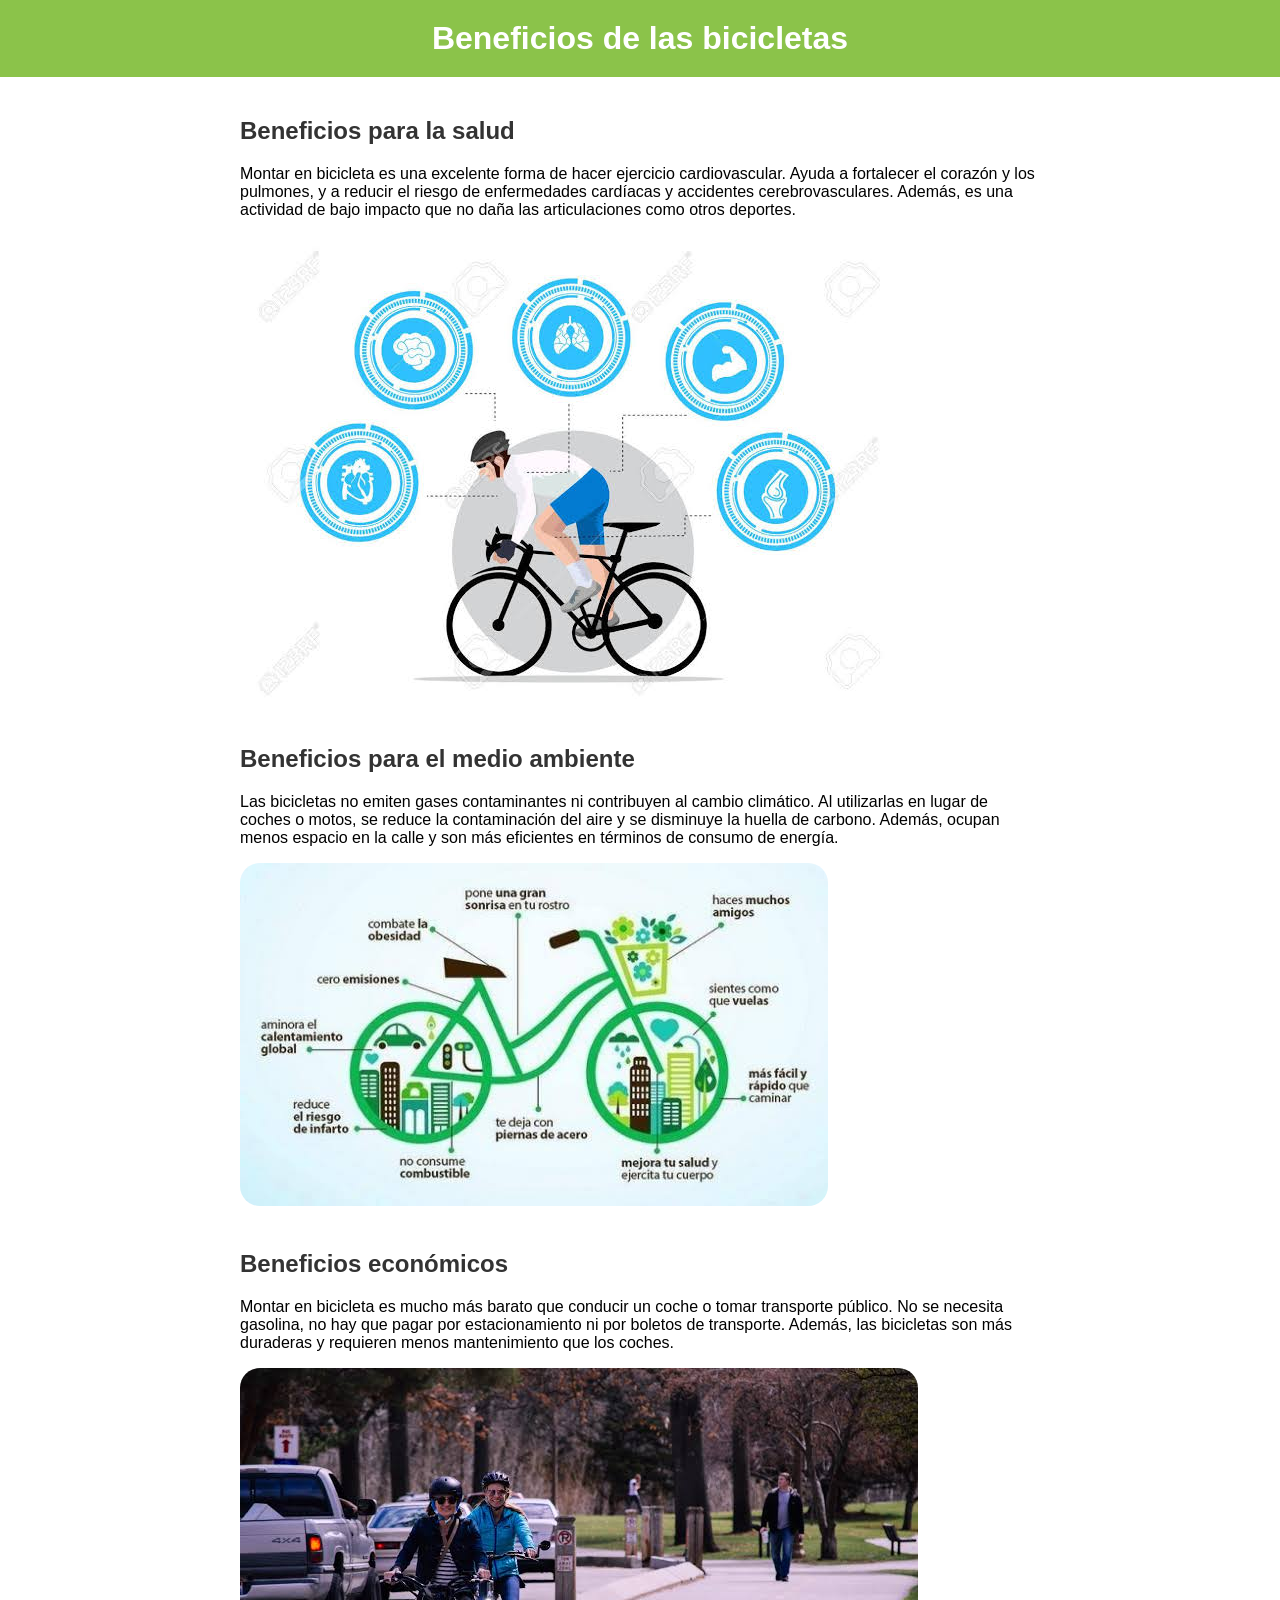
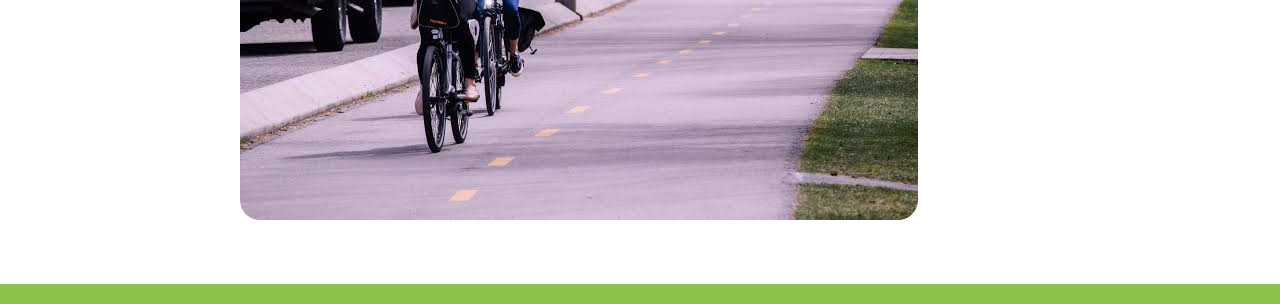
<file: beneficios-de-las-bicicletas/index.html>
﻿<!DOCTYPE html>
<html lang="es"> 
  <head>
    <title>Beneficios de las bicicletas</title>
    <meta name="viewport" content="width=device-width, initial-scale=1">
    <link rel="stylesheet" type="text/css" href="style.css">
  </head>
  <body>
    <header>
      <h1>Beneficios de las bicicletas</h1>
    </header>
    
    <main>
      <section>
        <h2>Beneficios para la salud</h2>
        <p>Montar en bicicleta es una excelente forma de hacer ejercicio cardiovascular. Ayuda a fortalecer el corazón y los pulmones, y a reducir el riesgo de enfermedades cardíacas y accidentes cerebrovasculares. Además, es una actividad de bajo impacto que no daña las articulaciones como otros deportes.</p>
        <img class="img" src="Img/2.jpg" />
      </section>
      
      <section>
        <h2>Beneficios para el medio ambiente</h2>
        <p>Las bicicletas no emiten gases contaminantes ni contribuyen al cambio climático. Al utilizarlas en lugar de coches o motos, se reduce la contaminación del aire y se disminuye la huella de carbono. Además, ocupan menos espacio en la calle y son más eficientes en términos de consumo de energía.</p>
            <img class="img" src="Img/3.jpg" />
      </section>
      
      <section>
        <h2>Beneficios económicos</h2>
        <p>Montar en bicicleta es mucho más barato que conducir un coche o tomar transporte público. No se necesita gasolina, no hay que pagar por estacionamiento ni por boletos de transporte. Además, las bicicletas son más duraderas y requieren menos mantenimiento que los coches.</p>
            <img class="img" src="Img/1.jpg" />
      </section>
    </main>
    
    <footer>
    </footer>
  </body>
</html>
</file>
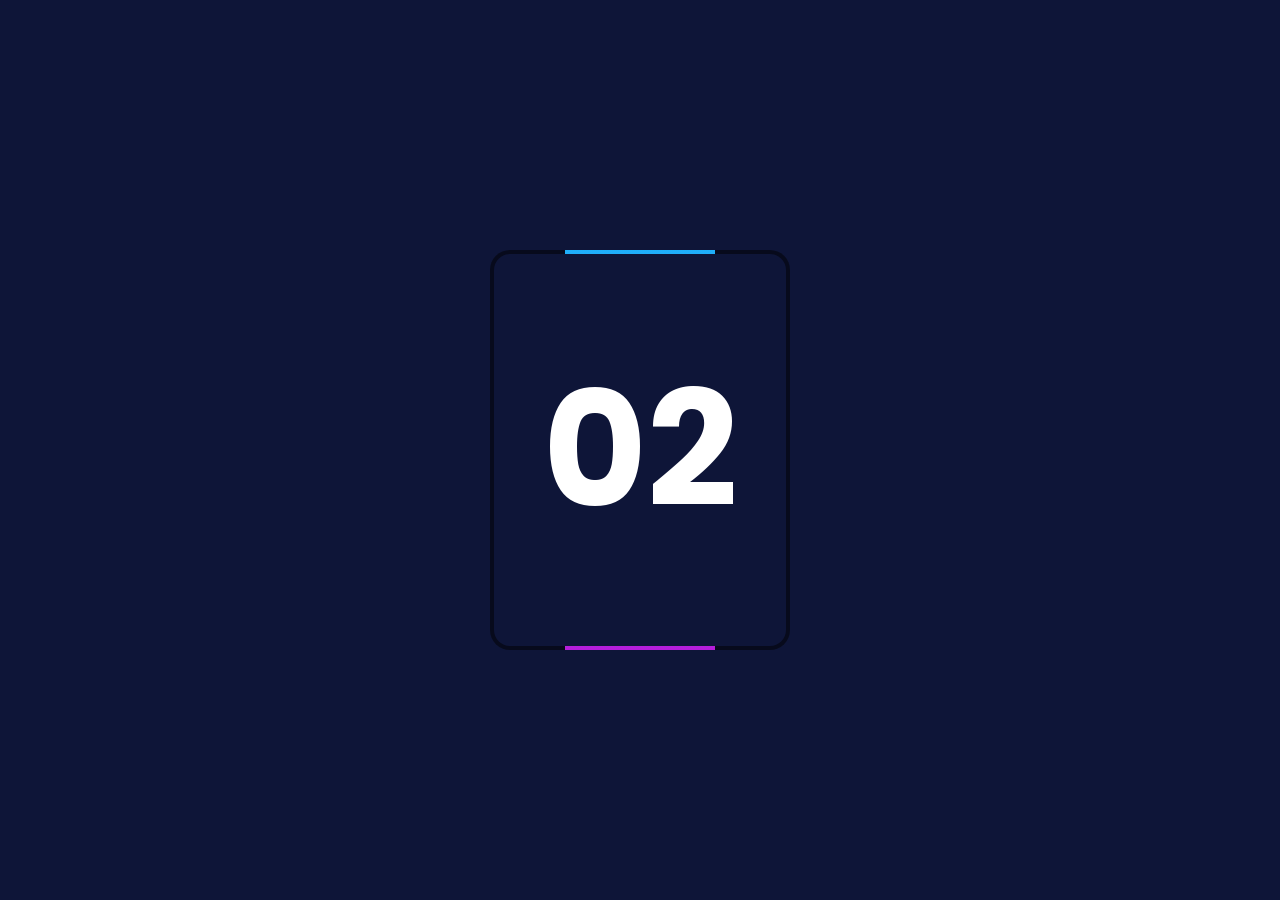
<file: Border-animado/index.html>
<!DOCTYPE html>
<html lang="es">
<head>
    <meta charset="UTF-8">
    <meta http-equiv="X-UA-Compatible" content="IE=edge">
    <meta name="viewport" content="width=device-width, initial-scale=1.0">
    <title>Border Animation</title>
    <link rel="stylesheet" href="style.css">
</head>
<body>
    
    <div class="box">
        <h2 class="box__title">02</h2>
    </div>

</body>
</html>
</file>
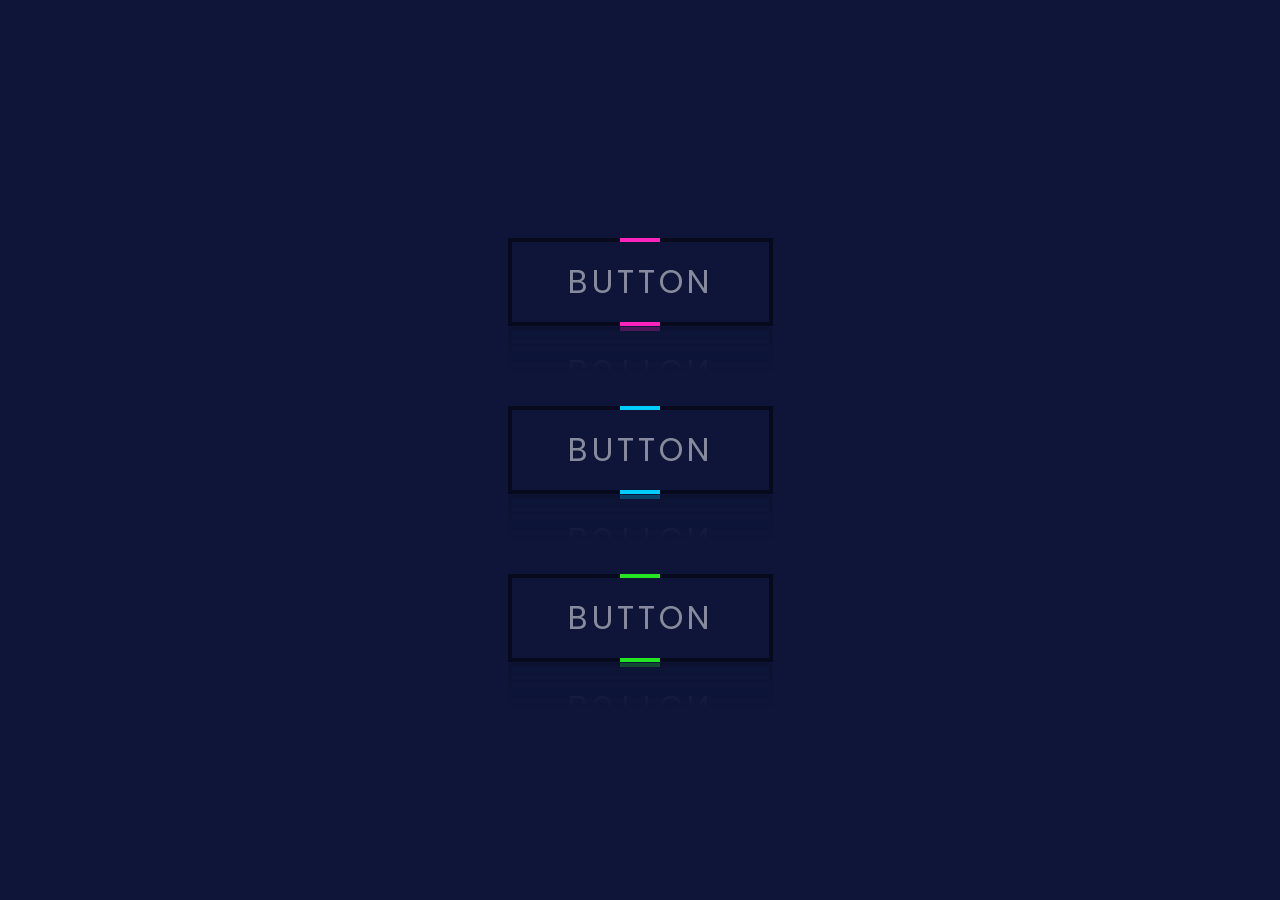
<file: Buttons-efecto-hover/index.html>
<!DOCTYPE html>
<html lang="es">
<head>
    <meta charset="UTF-8">
    <meta http-equiv="X-UA-Compatible" content="IE=edge">
    <meta name="viewport" content="width=device-width, initial-scale=1.0">
    <title>buttons efecto hover</title>
    <link rel="stylesheet" href="style.css">
</head>
<body>

    <a href="#" style="--clr: #ff22bb;--i:0;"><span>Button</span></a>
    <a href="#" style="--clr: #00ccff;--i:1;"><span>Button</span></a>
    <a href="#" style="--clr: #22e622;--i:2;"><span>Button</span></a>
    
</body>
</html>
</file>
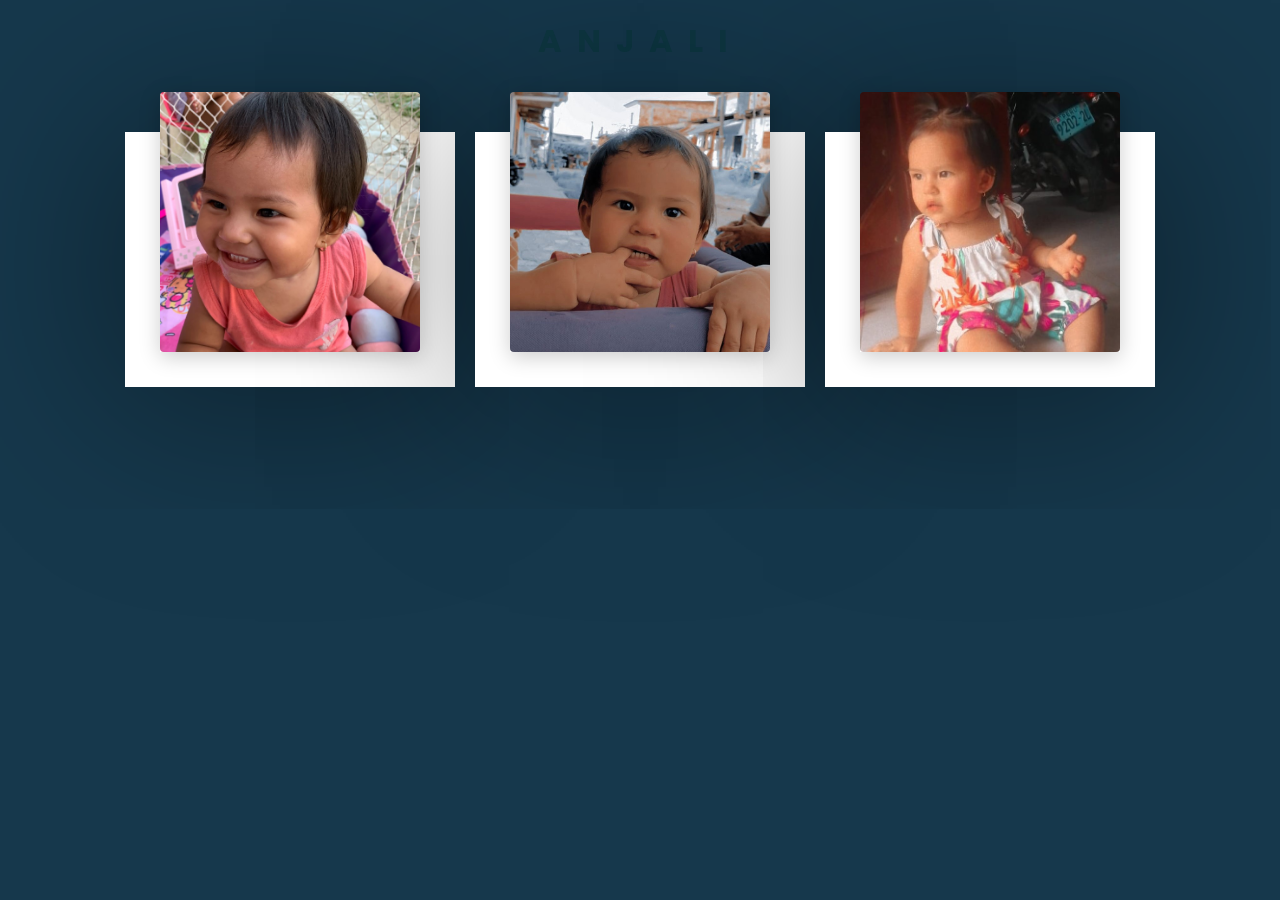
<file: Card-hover/index.html>
<!doctype html>
<html lang="es">
<head>
<meta charset="utf-8">
<title>CSS Responsive Card Hover Effects</title>
<link rel="stylesheet" href="style.css">
</head>
<body>

	<div class="container">
		
		<h1 contenteditable="true">ANJALI</h1>
		
		<div class="card">
			<div class="imgBx">
				<img src="assets/img2.jpg">
			</div>
			<div class="content">
			  <h2>Card One</h2>
				<p>Lorem ipsum dolor sit amet, consectetur adipisicing elit. Neque ratione nostrum minima sit</p>
			</div>
		</div>
		<div class="card">
			<div class="imgBx">
				<img src="assets/img4.jpg">
			</div>
			<div class="content">
			  <h2>Card Two</h2>
				<p>Lorem ipsum dolor sit amet, consectetur adipisicing elit. Neque ratione nostrum minima sit</p>
			</div>
		</div>
		<div class="card">
			<div class="imgBx">
				<img src="assets/img1.jpg">
			</div>
			<div class="content">
			  <h2>Card Three</h2>
				<p>Lorem ipsum dolor sit amet, consectetur adipisicing elit. Neque ratione nostrum minima sit</p>
			</div>
		</div>
	</div>
	
</body>
</html>
</file>
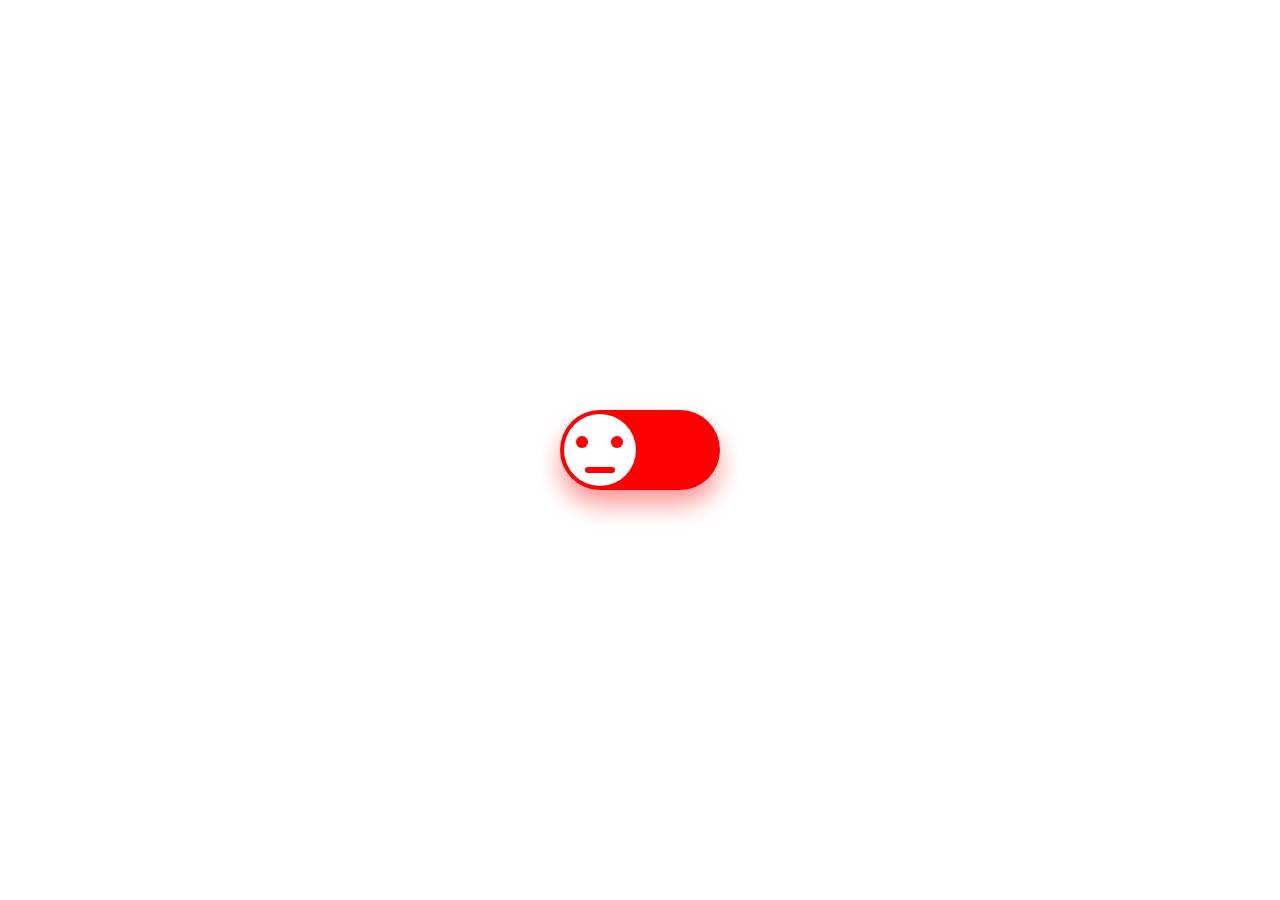
<file: Checkbox/index.html>
<!doctype html>
<html lang="es">
<head>
<meta charset="utf-8">
<title>custom checknox design</title>
<link rel="stylesheet" href="style.css">
</head>
<body>
	
	<label>
		<input type="checkbox">
		<span>
			<i></i>
		</span>
	</label>
	
</body>
</html>
</file>
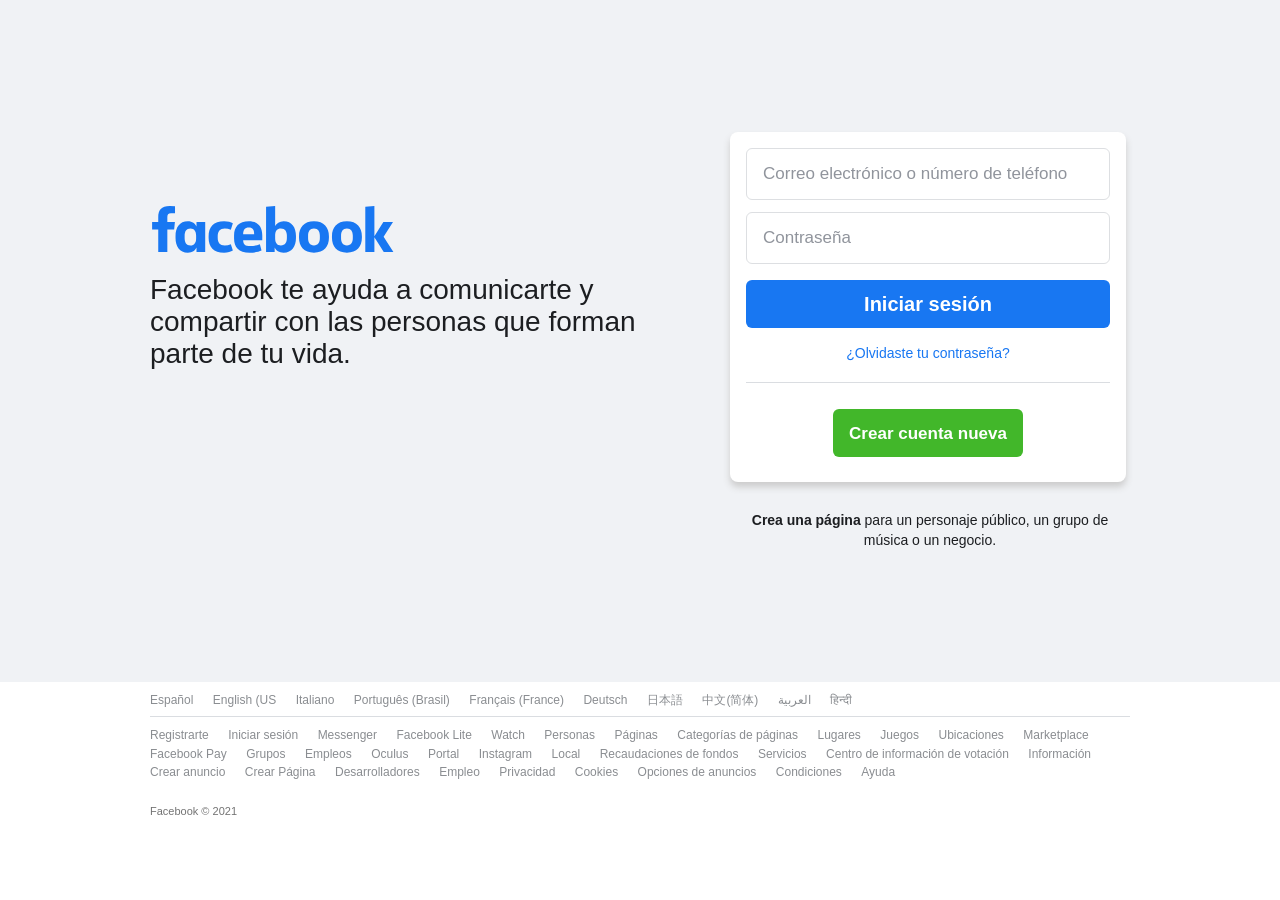
<file: clon-facebook/index.html>
<!DOCTYPE html>
<html lang="es">
<head>
    <meta charset="UTF-8">
    <title>Facebook - Iniciar sesión o regístrarse</title>
    <link rel="shortcut icon" href="img/fb.ico">
    <link rel="stylesheet" href="css/normalize.css">
    <link rel="stylesheet" href="css/main.css">
</head>
<body>
    <main class="bg padding-main container">
       <div class="contenedor pd-20 dos-columnas">
            <div class="cont">
                <div class="contenedor-logo">
                    <img class="logo" src="img/logo-fb.svg" alt="logo de facebook">
                </div>
            <h2 class="eslogan">Facebook te ayuda a comunicarte y compartir con las personas que forman parte de tu vida.</h2>
            </div>
        
            <div>
            <form action="" class="card shadow">
                <input type="email" placeholder="Correo electrónico o número de teléfono">
                <input type="password" placeholder="Contraseña">
                <input type="submit" value="Iniciar sesión" class="btn-blue">
                <a href="#" class="link">¿Olvidaste tu contraseña?</a>
                <div class="line"></div>
                <a href="#" class="btn-green">Crear cuenta nueva</a>
            </form>
            <p class="info"><a href="#" class="bold">Crea una página </a>para un personaje público, un grupo de música o un negocio.</p>
            </div>
        </div>
    </main>
    
    <footer class="contenedor link_two">
        <ul class="links">
            <li><a href="#">Español</a></li>
            <li><a href="#">English (US</a></li>
            <li><a href="#">Italiano</a></li>
            <li><a href="#">Português (Brasil)</a></li>
            <li><a href="#">Français (France)</a></li>
            <li><a href="#">Deutsch</a></li>
            <li><a href="#">日本語</a></li>
            <li><a href="#">中文(简体)</a></li>
            <li><a href="#">العربية</a></li>
            <li><a href="#">हिन्दी</a></li>
        </ul>
        
        <div class="line-fo"></div>
        
        <ul class="links">
            <li><a href="#">Registrarte</a></li>
            <li><a href="#">Iniciar sesión</a></li>
            <li><a href="#">Messenger</a></li>
            <li><a href="#">Facebook Lite</a></li>
            <li><a href="#"> Watch</a></li>
            <li><a href="#">Personas</a></li>
            <li><a href="#">Páginas</a></li>
            <li><a href="#">Categorías de páginas</a></li>
            <li><a href="#">Lugares</a></li>
            <li><a href="#">Juegos</a></li>
            <li><a href="#">Ubicaciones</a></li>
            <li><a href="#">Marketplace</a></li>
            <li><a href="#">Facebook Pay</a></li>
            <li><a href="#">Grupos</a></li>
            <li><a href="#">Empleos</a></li>
            <li><a href="#"> Oculus</a></li>
            <li><a href="#">Portal</a></li>
            <li><a href="#">Instagram</a></li>
            <li><a href="#">Local</a></li>
            <li><a href="#">Recaudaciones de fondos</a></li>
            <li><a href="#">Servicios</a></li>
            <li><a href="#">Centro de información de votación</a></li>
            <li><a href="#">Información</a></li>
            <li><a href="#">Crear anuncio</a></li>
            <li><a href="#">Crear Página</a></li>
            <li><a href="#">Desarrolladores</a></li>
            <li><a href="#">Empleo</a></li>
            <li><a href="#">Privacidad</a></li>
            <li><a href="#">Cookies</a></li>
            <li><a href="#">Opciones de anuncios</a></li>
            <li><a href="#">Condiciones</a></li>
            <li><a href="#">Ayuda</a></li>
        </ul>
        
        <p class="copy">Facebook &copy; 2021</p>
    </footer>
</body>
</html>
</file>
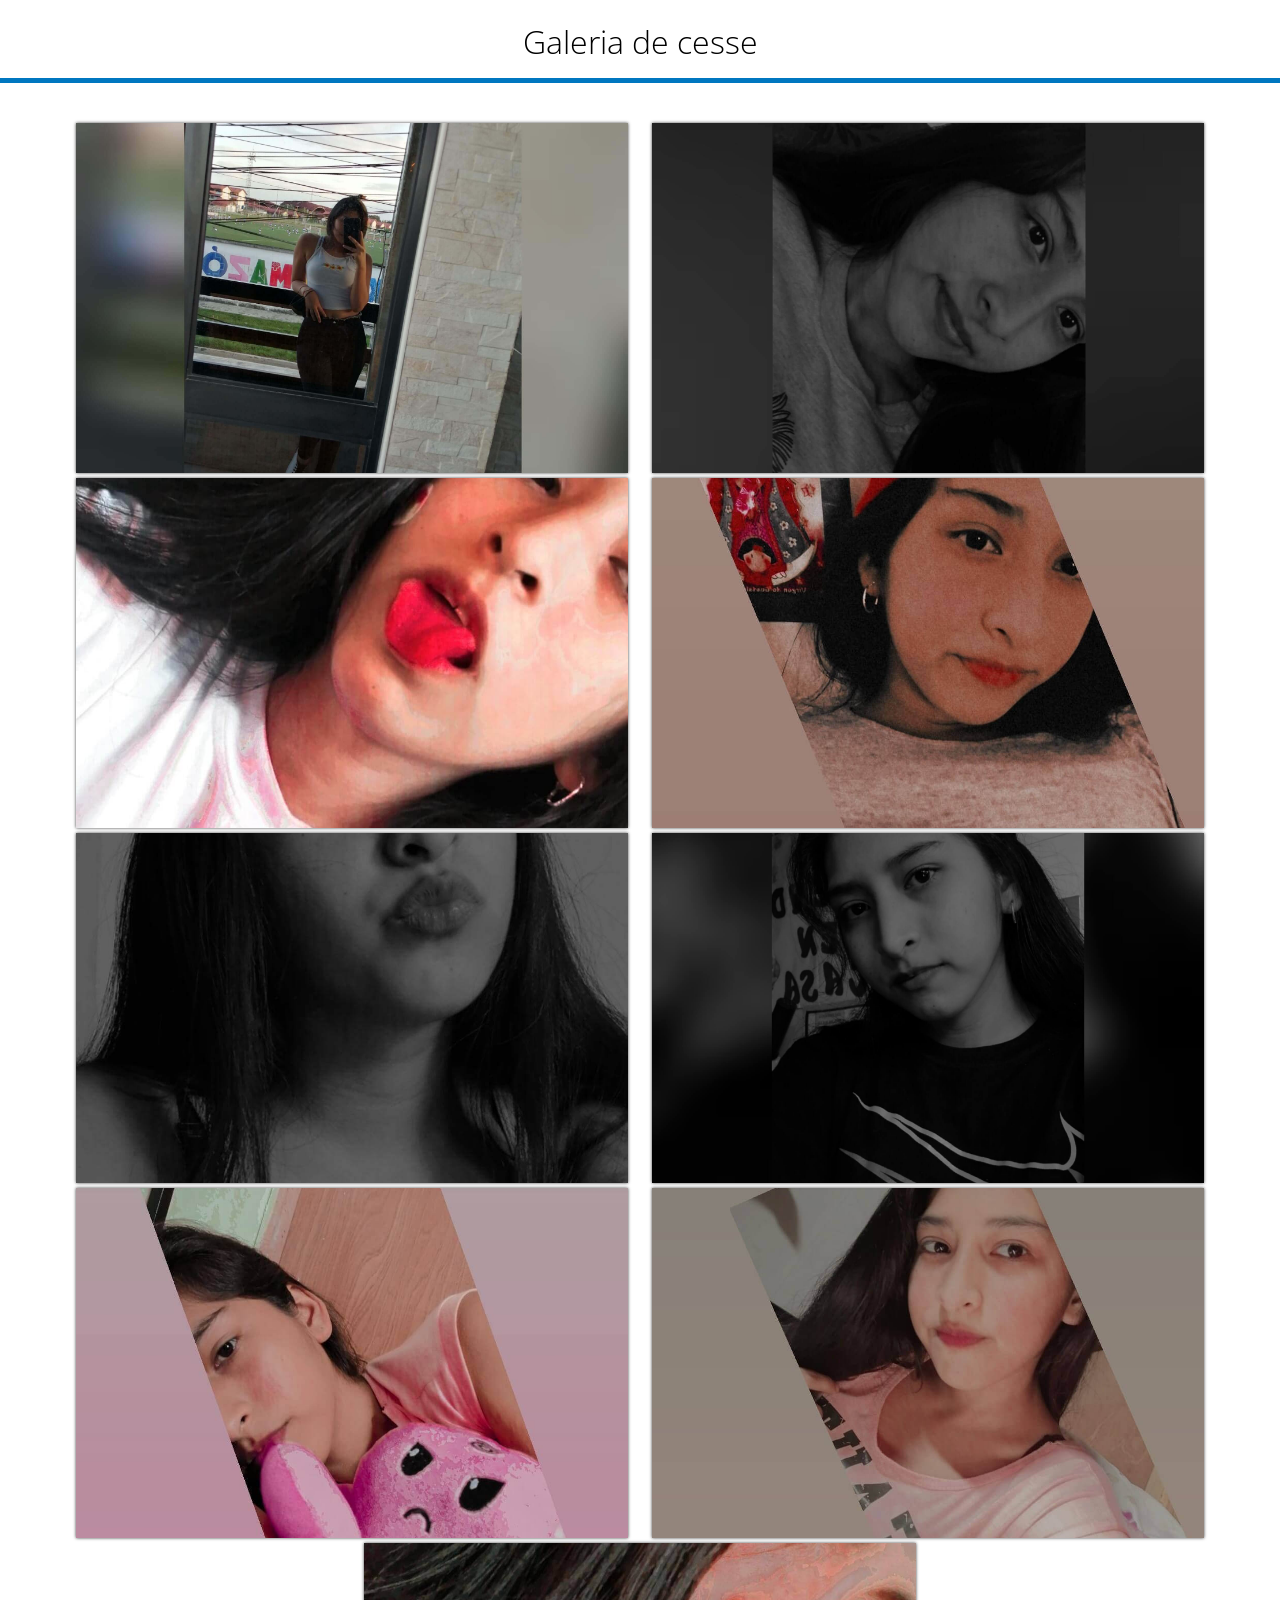
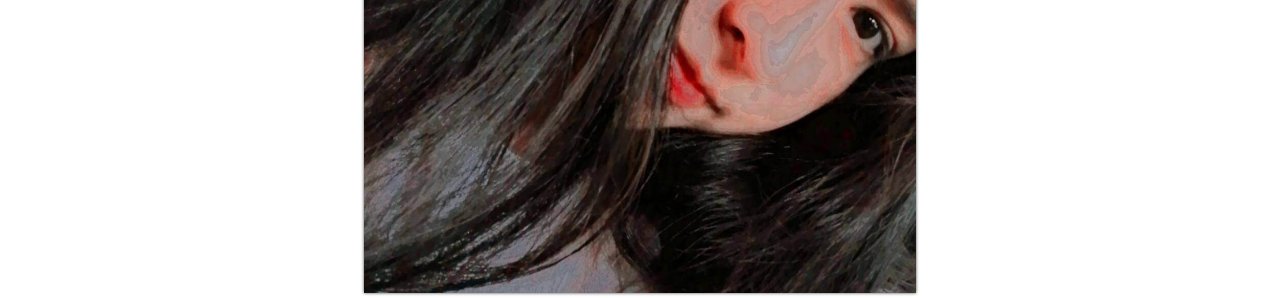
<file: Galeria-cesse/index.html>
<!DOCTYPE html>
<html lang="es">
<head>
    <meta charset="UTF-8">
    <title>Galeria-cesse</title>
    <link rel="stylesheet" href="css/main.min.css">
</head>
<body>
    
    <div class="galeria">
        <h1>Galeria de cesse</h1>
        <div class="linea"></div>
        <div class="contenedor-imagenes">
            <div class="imagen">
                <img loading="lazy" src="img/1(2).jpg">
                <div class="overlay">
                    <h2>CESSE</h2>
                </div>
            </div>

            <div class="imagen">
                <img loading="lazy" src="img/1(3).jpg">
                <div class="overlay">
                    <h2>CESSE</h2>
                </div>
            </div>

            <div class="imagen">
                <img loading="lazy" src="img/1(4).jpg">
                <div class="overlay">
                    <h2>CESSE</h2>
                </div>
            </div>

            <div class="imagen">
                <img loading="lazy" src="img/1(5).jpg">
                <div class="overlay">
                    <h2>CESSE</h2>
                </div>
            </div>

            <div class="imagen">
                <img loading="lazy" src="img/1(6).jpg">
                <div class="overlay">
                    <h2>CESSE</h2>
                </div>
            </div>

            <div class="imagen">
                <img loading="lazy" src="img/1(7).jpg">
                <div class="overlay">
                    <h2>CESSE</h2>
                </div>
            </div>

            <div class="imagen">
                <img loading="lazy" src="img/1(8).jpg">
                <div class="overlay">
                    <h2>CESSE</h2>
                </div>
            </div>

            <div class="imagen">
                <img loading="lazy" src="img/1(9).jpg">
                <div class="overlay">
                    <h2>CESSE</h2>
                </div>
            </div>

            <div class="imagen">
                <img loading="lazy" src="img/1(10).jpg">
                <div class="overlay">
                    <h2>CESSE</h2>
                </div>
            </div>

            <!-- <div class="imagen">
                <img src="img/1(11).jpg">
            </div> -->
        </div>
    </div>

</body>
</html>
</file>
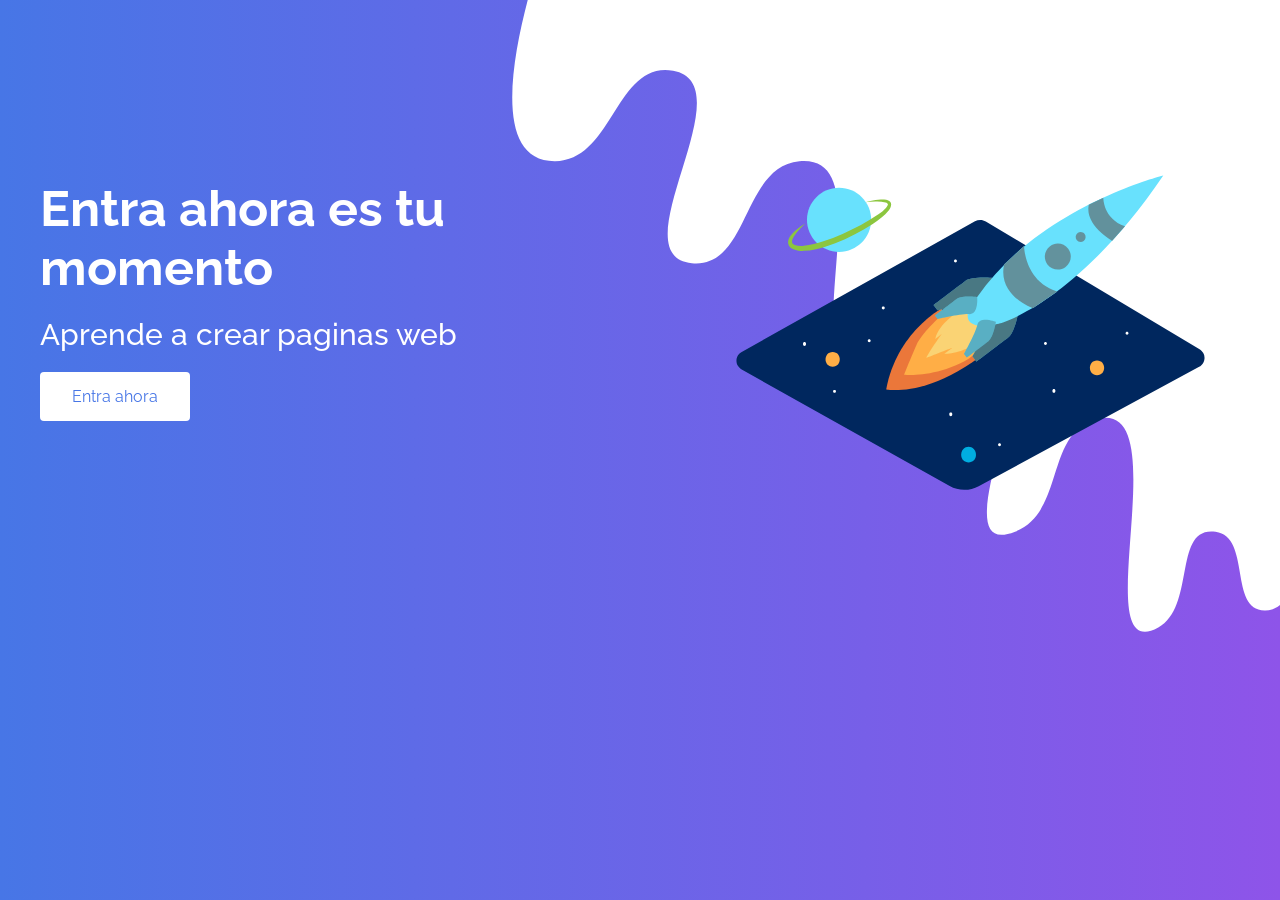
<file: landing-page-figma/index.html>
<!DOCTYPE html>
<html lang="en">
<head>
    <meta charset="UTF-8">
    <meta http-equiv="X-UA-Compatible" content="IE=edge">
    <meta name="viewport" content="width=device-width, initial-scale=1.0">
    <title>landing page</title>
    <link rel="stylesheet" href="css/styles.css">
    <link rel="preconnect" href="https://fonts.googleapis.com">
    <link rel="preconnect" href="https://fonts.gstatic.com" crossorigin>
    <link href="https://fonts.googleapis.com/css2?family=Raleway:wght@300;400;700&display=swap" rel="stylesheet">
</head>
<body>
    
    <main class="contenedor">
        <div class="contenedor-textos">
            <h1 class="titulo">Entra ahora es tu momento</h1>
            <h2 class="subtitulo">Aprende a crear paginas web</h2>
            <a href="#" class="cta">Entra ahora</a>
        </div>

        <div class="contenedor-ilustracion">
            <img src="ilustraciones/ilustracion.svg" class="img">
        </div>
        <img src="ilustraciones/wave.svg" class="wave">
    </main>

</body>
</html>
</file>
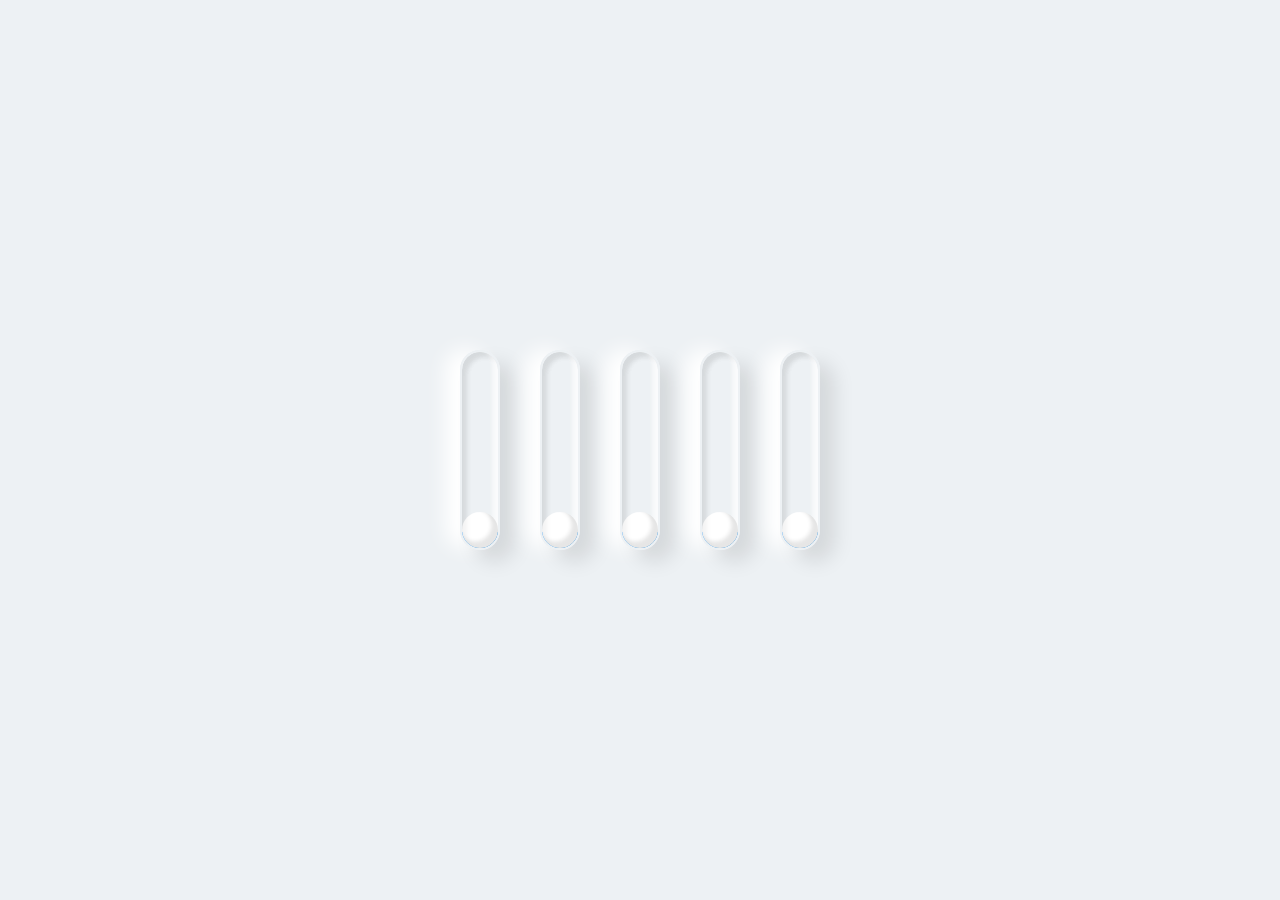
<file: loader/index.html>
<!DOCTYPE html>
<html lang="es">
<head>
    <meta charset="UTF-8">
    <meta http-equiv="X-UA-Compatible" content="IE=edge">
    <meta name="viewport" content="width=device-width, initial-scale=1.0">
    <title>Loader</title>
    <link rel="stylesheet" href="style.css">
</head>
<body>
    <div class="loader">
        <div style="--i: 0"></div>
        <div style="--i: 1"></div>
        <div style="--i: 2"></div>
        <div style="--i: 3"></div>
        <div style="--i: 4"></div>
    </div>
</body>
</html>
</file>
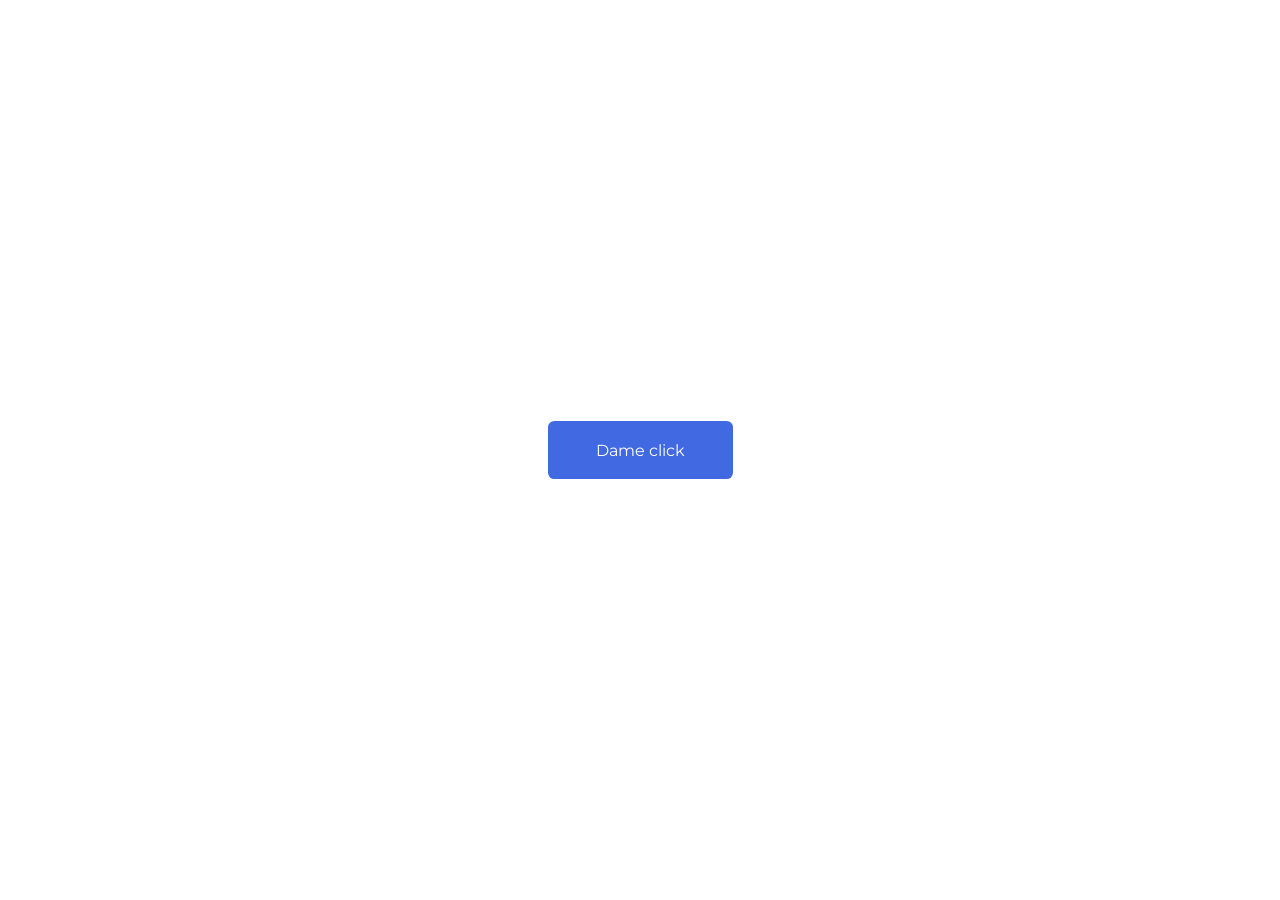
<file: Modal-animado/index.html>
<!DOCTYPE html>
<html lang="es">
<head>
    <meta charset="UTF-8">
    <meta http-equiv="X-UA-Compatible" content="IE=edge">
    <meta name="viewport" content="width=device-width, initial-scale=1.0">
    <link rel="stylesheet" href="main.css">
    <title>Modal Animado</title>
</head>
<body>
    <header class="header" id="header">
        <a href="#modal" class="cta">Dame click</a>
    </header>

    <section id="modal" class="modal">
        <div class="modal__container">
            <figure class="modal__picture">
                <img src="img/img1.svg" alt="" class="modal__img">
            </figure>

            <h2 class="modal__title">¡Good Job!
                <span class="modal__title modal__title--bold">Igor</span>
            </h2>

            <p class="modal__paragraph">
                Lorem ipsum dolor sit amet consectetur adipisicing elit. Eius, nobis. Veritatis beatae vel amet iste ducimus assumenda sit deleniti! Odio.
            </p>

            <a href="#header" class="modal__close">Estoy de acuerdo!</a>
        </div>
    </section>
</body>
</html>
</file>
<file: beneficios-de-las-bicicletas/style.css>
body {
  margin: 0;
  padding: 0;
  font-family: Arial, sans-serif;
}

header {
  background-color: #8BC34A;
  color: #fff;
  text-align: center;
  padding: 20px;
}

h1 {
  margin: 0;
}

main {
  max-width: 800px;
  margin: auto;
  padding: 20px;
}

section {
  margin-bottom: 40px;
}

h2 {
  color: #333;
}

footer {
  background-color: #8BC34A;
  color: #fff;
  text-align: center;
  padding: 10px;
}

img {
    border-radius: 20px;
}

/* Estilos responsivos */
@media only screen and (max-width: 768px) {
  main {
    max-width: 90%;
    padding: 10px;
  }
  
  section {
    margin-bottom: 20px;
  }
  
  img {
    max-width: 100%;
    border-radius: 20px;
  }
}
</file>
<file: Border-animado/style.css>
@import url('https://fonts.googleapis.com/css?family=Poppins:100,200,300,400,500,600,700,800,900');

* {
    margin: 0;
    padding: 0;
    box-sizing: border-box;
    font-family: 'Poppins', sans-serif;
}

body {
    display: flex;
    justify-content: center;
    align-items: center;
    min-height: 100vh;
    background-color: #0e1538;
}

.box {
    position: relative;
    width: 300px;
    height: 400px;
    display: flex;
    justify-content: center;
    align-items: center;
    background: rgba(0, 0, 0, 0.5);
    overflow: hidden;
    border-radius: 20px;
}

.box::after {
    content: '';
    position: absolute;
    inset: 4px;
    background: #0e1538;
    border-radius: 16px;

}

.box::before {
    content: '';
    position: absolute;
    width: 150px;
    height: 140%;
    background: linear-gradient(#00ccff, #d400d4);
    animation: animate 4s linear infinite;
}
@keyframes animate {
    0% {
        transform: rotate(0deg);
    }

    100% {
        transform: rotate(360deg);
    }

}

.box__title {
    position: relative;
    color: #fff;
    font-size: 10em;
    z-index: 10;
}
</file>
<file: Buttons-efecto-hover/style.css>
@import url('https://fonts.googleapis.com/css?family=Poppins:100,200,300,400,500,600,700,800,900');

* {
    margin: 0;
    padding: 0;
    box-sizing: border-box;
    font-family: 'Poppins', sans-serif;
}

body {
    display: flex;
    justify-content: center;
    align-items: center;
    min-height: 100vh;
    flex-direction: column;
    background-color: #0e1538;
}

a {
    position: relative;
    padding: 20px 60px;
    display: flex;
    justify-content: center;
    align-items: center;
    background-color: rgba(0, 0, 0, 0.5);
    margin: 40px;
    transition: 1s;
    text-decoration: none;
    overflow: hidden;
    -webkit-box-reflect: below 1px linear-gradient(transparent, transparent,#0004);
}

a:hover {
    background-color: var(--clr);
    box-shadow: 0 0 10px var(--clr),
    0 0 30px var(--clr),
    0 0 60px var(--clr),
    0 0 100px var(--clr);
}

a::before {
    content: '';
    position: absolute;
    width: 40px;
    height: 400px;
    background-color: var(--clr);
    transition: 1s;
    animation: animate 2s linear infinite;
    animation-delay: calc(0.33s * var(--i));
}

a:hover::before {
    width: 120%;
}

@keyframes animate {
    
    0% {
        transform: rotate(0deg);
    }

    100% {
        transform: rotate(360deg);
    }
}

a::after {
    content: '';
    position: absolute;
    inset: 4px;
    background-color: #0e1538;
    transition: 0.5s;
}

a:hover::after {
    background-color: var(--clr);
}

a span {
    position: relative;
    z-index: 1;
    font-size: 2em;
    color: #ffffff;
    opacity: 0.5;
    text-transform: uppercase;
    letter-spacing: 4px;
    transition: 0.5s;
}

a:hover span {
    opacity: 1;
}
</file>
<file: Card-hover/style.css>
@charset "utf-8";
/* CSS Document */

@import url('https://fonts.googleapis.com/css2?family=Poppins:wght@300;400;500;600;700;800;900&display=swap');

* {
	margin: 0;
	padding: 0;
	font-family: 'Poppins', sans-serif;
}

body {
	display: flex;
	justify-content: center;
	align-items: center;
	background-color: #16384c;
}

.container {
	position: relative;
	width: 1100px;
	display: flex;
	justify-content: center;
	align-items: center;
	flex-wrap: wrap;
	padding: 30px;
}

.container .card {
	position: relative;
	max-width: 300px;
	height: 215px;
	background-color: #fff;
	margin: 30px 10px;
	padding: 20px 15px;
	display: flex;
	flex-direction: column;
	box-shadow: 0 5px 202px rgba(0,0,0,0.5);
	transition: 0.3s ease-in-out;
}

.container .card:hover {
   	height: 420px;
}

.container .card .imgBx {
	position: relative;
	width: 260px;
	height: 260px;
	top: -60px;
	left: 20px;
	z-index: 1;
	box-shadow: 0 5px 20px rgba(0,0,0,0.2);
}

.container .card .imgBx img {
	max-width: 100%;
	border-radius: 4px;
}

.container .card .content {
	position: relative;
	margin-top: -140px;
	padding: 10px 15px;
	text-align: center;
	color: #111;
	visibility: hidden;
	opacity: 0;
	transition: 0.3s ease-in-out;
}

.container .card:hover .content {
	visibility: visible;
	opacity: 1;
	margin-top: -40px;
	transition-delay: 0.3s;
}

h1 {
	width: 100%;
    height: 54px;
    text-align: center;
	margin-bottom: 18px;
	font-size: 2em;
    letter-spacing: 15px;
    color: #0e3742;
    text-transform: uppercase;
    -webkit-box-reflect: below 1px
 linear-gradient(transparent, #0004);
	line-height: 0.70em;
	outline: none;
    animation: animate 5s linear infinite;
}

@keyframes animate {
	0%,18%,20%,50.1%,60%,65.1%,80%,90.1%,92% {
		color: #0e3742;
		text-shadow: none;
	}
	
	18.1%,20.1%,30%,50%,60.1%,65%,80.1%,90%,92.1%,100% {
		color: #fff;
		text-shadow: 0 0 10px #03bcf4,
			0 0 20px #03bcf4,
			0 0 40px #03bcf4,
			0 0 80px #03bcf4,
			0 0 160px #03bcf4;
	}
}
</file>
<file: Checkbox/style.css>
@charset "utf-8";
/* CSS Document */

* {
	margin:  0;
	padding:  0;
	box-sizing: border-box;
}

body {
	display: flex;
	justify-content: center;
	align-items: center;
	min-height: 100vh;
}

label {
	position: relative;
	width: 160px;
	height: 80px;
	cursor: pointer;

}

label input {
	position: relative;
	z-index: 1;
	appearance: none;
}

label span {
	position: absolute;
	top: 0;
	left: 0;
	width: 100%;
	height: 100%;
	background-color: #fe0000;
	border-radius: 80px;
	transition: 0.5s;
	box-shadow: 0 15px 25px #fe000066; 
}

label input:checked ~ span {
	background-color: #05be05;
	box-shadow: 0 15px 25px #05be0566; 
}

label span i {
	position: absolute;
	width: 72px;
	height: 72px;
	background-color: #fff;
	border-radius: 50%;
	top: 4px;
	left: 4px;
	transition: 0.5s;
}

label input:checked ~ span i {
	left: 84px;
}

label span i::before {
	content: '';
	position: absolute;
	top: 22px;
	left: 12px;
	width: 12px;
	height: 12px;
	border-radius: 50%;
	background-color: #fe0000;
	box-shadow: 35px 0 0 #fe0000;
	transition: 0.5s;
}

label input:checked ~ span i::before {
	background-color: #05be05;
	box-shadow: 35px 0 0 #05be05;
}

label span i::after {
	content: '';
	position: absolute;
	bottom: 13px;
	left: calc(50% - 15px);
	width: 30px;
	height: 6px;
	border-radius: 6px;
	background-color: #fe0000;
	transition: 0.5s;
}

label input:checked ~ span i::after {
	bottom: 12px;
	height: 15px;
	border-radius: 0;
	border-bottom-left-radius: 15px;
	border-bottom-right-radius: 15px;
	background-color: #05be05;
}
</file>
<file: clon-facebook/css/main.css>
:root {
    --colorBlue: #1877F2;
    --colorGreen: #42B72A;
    --colorMain: #F0F2F5;
    --colorWhite: #ffffff;
    --colorText: #1c1e21;
    --colorLine: #DADDE1;
    --colorLinks: #8A8D91;
    --colorBorder: #dddfe2;
    --colorPlaceholder: #90949C;
    --colorCopy: #737373;
}

html {
  box-sizing: border-box;
    font-size: 62.5%;
}
*, *:before, *:after {
  box-sizing: inherit;
}

body {
    font-size: 16px;
    font-family: Helvetica, Arial, sans-serif;
}

h1, h2 {
    margin: 0;
}

a {
    text-decoration: none;
}

ul {
    list-style: none;
    margin: 0;
    padding: 0;
}

/*clases generales*/
.padding-main{
    padding: 72px 0 112px 0;
}

.bg {
    background-color: var(--colorMain);
}

.bold {
    font-weight: bold;
    color: var(--colorText);
}

.bold:hover {
    text-decoration: underline;
}

.contenedor {
    width: 98rem;
    margin: 0 auto;
}

.pd-20 {
    padding: 2rem 0;
}

.dos-columnas {
    display: grid;
    grid-template-columns: repeat(2, 1fr);
    column-gap: 3.2rem;
}

.cont {
    padding: 112px 0 16px;
     width: 548px;
}

.contendor-logo {
    height: 182.05px;
}

.logo {
    width: 301.067px;
    height: 106px;
    margin: -28px;
    margin-bottom: -12px
}

.eslogan{
    width: 50rem;
    padding-bottom: 20px;
    font-size: 28px;
    font-weight: normal;
    line-height: 3.2rem;
    color: var(--colorText);
}

/*form*/
.shadow {
    box-shadow: 0px 5px 7px #cccccc;
}

.card {
    width: 396px;
    height: 349.817px;
    background-color: var(--colorWhite);
    border-radius: 8px;
    text-align: center;
    padding: 10px 0 24px 0;
    margin-top: 4rem;
}

.card input[type="email"], input[type=password] {
    display: inline-block;
    width: 364px;
    height: 52px;
    padding: 14px 16px;
    margin: 6px 0 6px 0;
    border-radius: 6px;
    outline: none;
    border: 1px solid var(--colorBorder);
}

.card input[type="email"]::placeholder, input[type="password"]::placeholder {
    color: var(--colorPlaceholder);
    font-size: 1.7rem;
}

.card input[type="email"]:focus, input[type="password"]:focus {
    border: 1px solid var(--colorBlue);
    box-shadow: 0px 0px 1px var(--colorBlue);
}

.card input[type="submit"]:focus {
    border: 1px solid var(--colorBlue);
    box-shadow: 0px 0px 3px var(--colorBlue);
}

.btn-blue {
    width: 364px;
    height: 48px;
    border-radius: 6px;
    border: none;
    margin: 1rem 0 1.6rem 0;
    padding: 0px 16px;
    background-color: var(--colorBlue);
    font-size: 2rem;
    color: var(--colorWhite);
    font-weight: bold;
    cursor: pointer;    
}

.btn-blue:hover {
    background-color: #1c73e4;
}

.link {
    color: var(--colorBlue);
    font-size: 1.4rem;
}

.link:hover {
    text-decoration: underline;
}

.line {
    height: 1px;
    border-top: 1px solid var(--colorLine);
    margin: 2rem 1.6rem 2.6rem 1.6rem;
}

.btn-green {
    display: inline-block;
    width: 189.75px;
    height: 48px;
    padding: 15px 15px;
    border-radius: 6px;
    font-weight: bold;
    font-size: 17px;
    background-color: var(--colorGreen);
    color: var(--colorWhite);
}


.btn-green:hover {
    background-color: #36A420;
}

.info {
    grid-column: 2/3;
    font-size: 1.4rem;
    text-align: center;
    color: var(--colorText);
    margin: 2.8rem 0 0 0;
    line-height: 2rem;
}


/*footer*/
.links {
    padding-top: 8px;
}

.links a {
    color: var(--colorLinks);
    font-size: 1.2rem;
}

.links a:hover {
    text-decoration: underline;
}

.links li {
    display: inline-block;
    padding-right: 1.5rem;
}

.line-fo {
    height: 1px;
    border-top: 1px solid var(--colorLine);
    margin: 8px 0 0 0;
}

.copy {
    margin: 2.5rem 0;
    font-size: 1.1rem;
    color: var(--colorCopy);
}



@media only screen and (max-width:1000px){
    .dos-columnas {
        grid-template-columns: repeat(1, 1fr);
        width: 400px;
        padding-bottom: 5rem;

    }

    .cont {
        padding-top: 5rem;
        padding-bottom: 5rem;
        text-align: center;
        width: 100%;
        margin: auto;
    }
    
    .card {
        margin: auto;
        width: 100%;
    }
    
    .eslogan {
        font-size: 25px;
        line-height: 28px;
        width: 100%
    }
    
    .info {
        margin: 2.8rem 80px 0 80px;
    }
    
    .link_two {
        text-align: center;
        width: 100%;
    }
}
</file>
<file: landing-page-figma/css/styles.css>
* {
    margin: 0;
    padding: 0;
    box-sizing: 0;
}

body {
    font-family: 'Raleway', sans-serif;
    background: linear-gradient(90deg, #4776E6 0%, #8E54E9 100%);
    min-height: 100vh;
}

.contenedor {
    position: relative;
    height: 600px;
    display: flex;
    align-items: center;
}

.wave {
    position: absolute;
    top: 0;
    right: 0;
    width: 60%;
}

.contenedor-textos {
    flex-basis: 50%;
    padding-left: 40px;
    overflow: hidden;
    color: #ffffff;
}

.titulo {
    font-size: 50px;
}

.subtitulo {
    font-size: 30px;
    font-weight: 500;
    margin: 20px 0;
}

.cta {
    display: inline-block;
    width: 150px;
    padding: 15px 0;
    text-align: center;
    background: #ffffff;
    border-radius: 4px;
    text-decoration: none;
    color: #4776E6;
}

.contenedor-ilustracion {
    flex-basis: 50%;
    position: relative;
    z-index: 1;
    text-align: center;
    overflow: hidden;
}

.img {
    width: 95%;
    animation: IlustrationAnimate ease-in 1s infinite alternate;
}

@keyframes IlustrationAnimate {
    0% {
        transform: scale(1);
    }
    100% {
        transform: scale(1.04);
    }
}

@media screen and (max-width: 800px){
    .contenedor {
        flex-direction: column-reverse;
    }

    .wave {
        width: 80%;
    }

    .contenedor-textos {
        display: flex;
        padding-left: 0;
        flex-direction: column;
        justify-content: center;
        align-items: center;
        flex-basis: 40%;
        text-align: center;
    }

    .titulo {
        font-size: 40px;
    }

    .subtitulo {
        font-size: 20px;
    }

    .contenedor-ilustracion {
        flex-basis: 60%;
        width: 100%;
        display: flex;
        align-items: center;
        justify-content: center;
    }

    .img {
        width: 90%;
    }
}

@media screen and (max-width: 500px) {
    .wave {
        width: auto;
        height: 48%;
    }

    .contenedor-textos {
        flex-basis: 40%;
        justify-content: flex-start;
    }

    .titulo {
        font-size: 35px;
    }
}
</file>
<file: loader/style.css>
* {
    margin: 0;
    padding: 0;
    box-sizing: border-box;
}

body {
    display: flex;
    justify-content: center;
    align-items: center;
    background-color: #edf1f4;
    min-height: 100vh;
}

.loader {
    display: flex;
    flex-direction: row;
}

.loader div {
    position: relative;
    width: 40px;
    height: 200px;
    margin: 20px;
    overflow: hidden;
    border-radius: 40px;
    background: linear-gradient((to bottom, rgba(0, 0, 0, 0.5, #efefef)));
    border: 2px solid #edf1f4;
    box-shadow: 15px 12px 20px rgba(0, 0, 0, 0.1), -15px -1px 20px #fff,
    inset -5px -5px 5px rgba(255, 255, 255, 0.5),
    inset 5px 5px 5px rgba(0, 0, 0, 0.05);
}

.loader div::before {
    content: '';
    position: absolute;
    top: 0;
    left: 0;
    width: 100%;
    height: 100%;
    z-index: 10;
    border-radius: 40px;
    box-shadow: 15px 12px 20px rgba(0, 0, 0, 0.1), -15px -1px 20px #fff,
    inset -5px -5px 5px rgba(255, 255, 255, 0.5),
    inset 5px 5px 5px rgba(0, 0, 0, 0.05);
}

.loader div::after {
    content: '';
    position: absolute;
    top: 0;
    left: 0;
    width: 36px;
    height: 36px;
    background-color: #fff;
    border-radius: 50%;
    box-shadow: inset -5px -5px 5px rgba(0, 0, 0, 0.2), 0 420px 0 400px #2196f3;
    animation: animate 2.5s ease-in-out infinite;
    transform: translateY(160px);
    animation-delay: calc(-0.5s * var(--i));
}

@keyframes animate {
    0% {
        transform: translateY(160px);
        filter: hue-rotate(180deg);
    }

    50% {
        transform: translateY(0);
    }

    100% {
        transform: translateY(160px);
        filter: hue-rotate(0deg);
    }
}
</file>
<file: Modal-animado/main.css>
@import url('https://fonts.googleapis.com/css2?family=Montserrat:wght@300;400;500;700&display=swap');

* {
    margin: 0;
    padding: 0;
    box-sizing: border-box;
}

body {
    font-family: 'Montserrat', sans-serif;
}

.header {
    display: flex;
    height: 100vh;
    width: 100%;
}

.cta {
    margin: auto;
    background-color: royalblue;
    color: #ffffff;
    text-decoration: none;
    padding: 1.2em 3em;
    border-radius: .4em;
}

.modal {
    position: fixed;
    top: 0;
    bottom: 0;
    left: 0;
    right: 0;
    background-color: #333;
    display: flex;

    --opacity: 0;
    --pointer: none;

    opacity: var(--opacity);
    pointer-events: var(--pointer);
    transition: opacity .5s;
}

.modal:target {
    --opacity: 1;
    --pointer: unset;
}


.modal__container {
    background-color: #ffffff;
    margin: auto;
    width: 90%;
    max-width: 600px;
    max-height: 90%;
    overflow: hidden;
    text-align: center;
    padding: 2.5em 1.5em;
    border-radius: 1em;
}

.modal:target .modal__container {
    animation: show 1s .5s backwards;
}

@keyframes show {
    0% {
        transform: translateY(-150vh);
    }

    100% {
        transform: translateY(0);
    }
}

.modal__picture {
    width: 90%;
    margin: 0 auto;
    max-width: 400px;
    margin-bottom: 2em;
}

.modal:target .modal__picture {
    animation: scale .5s 1.5s backwards;
}

@keyframes scale {
    0% {
        transform: scale(0);
    }
}

.modal__img {
    width: 100%;
    display: block;
}

.modal__title {
    font-size: 2.5rem;
    font-weight: 500;
}

.modal__title--bold {
    font-weight: 700;
}

.modal__paragraph {
    margin-top: 1em;
    margin-bottom: 1em;
    line-height: 1.5;
}

.modal__close {
    display: inline-block;
    border: 1px solid #333;
    padding: 1em 2em;
    text-decoration: none;
    font-weight: 700;
    color: #333;
    border-radius: .4em;
}

@media (max-width: 600px) {
    .modal__title {
        font-size: 1.5rem;
    }
}
</file>
<file: Galeria-cesse/css/main.min.css>
@import url('https://fonts.googleapis.com/css2?family=Open+Sans:wght@300&display=swap');*{margin:0;padding:0;box-sizing:border-box}.galeria{font-family:'Open Sans',sans-serif}.galeria h1{text-align:center;margin:20px 0 15px 0;font-weight:300}.linea{border-top:5px solid #0077c0;margin-bottom:40px}.contenedor-imagenes{display:flex;width:85%;margin:auto;justify-content:space-around;flex-wrap:wrap;border-radius:3px}.contenedor-imagenes .imagen{width:33%;position:relative;height:350px;margin-bottom:5px;box-shadow:0 0 3px 0 rgba(0,0,0,.75)}.imagen img{width:100%;height:100%;object-fit:cover}.overlay{position:absolute;bottom:0;left:0;background:rgba(13,136,212,.726);width:100%;height:0;transition:.5s ease;overflow:hidden}.overlay h2{color:#fff;font-weight:300;font-size:30px;position:absolute;top:50%;left:50%;text-align:center;transform:translate(-50%,-50%)}.imagen:hover .overlay{height:100%;cursor:pointer}@media screen and (max-width:1300px){.contenedor-imagenes{width:95%}}@media screen and (max-width:1500px){.contenedor-imagenes{width:90%}.contenedor-imagenes .imagen{width:48%}}@media screen and (max-width:800px){h1{font-size:22px}.contenedor-imagenes{width:98%}.contenedor-imagenes .imagen{width:80%}}
</file>
